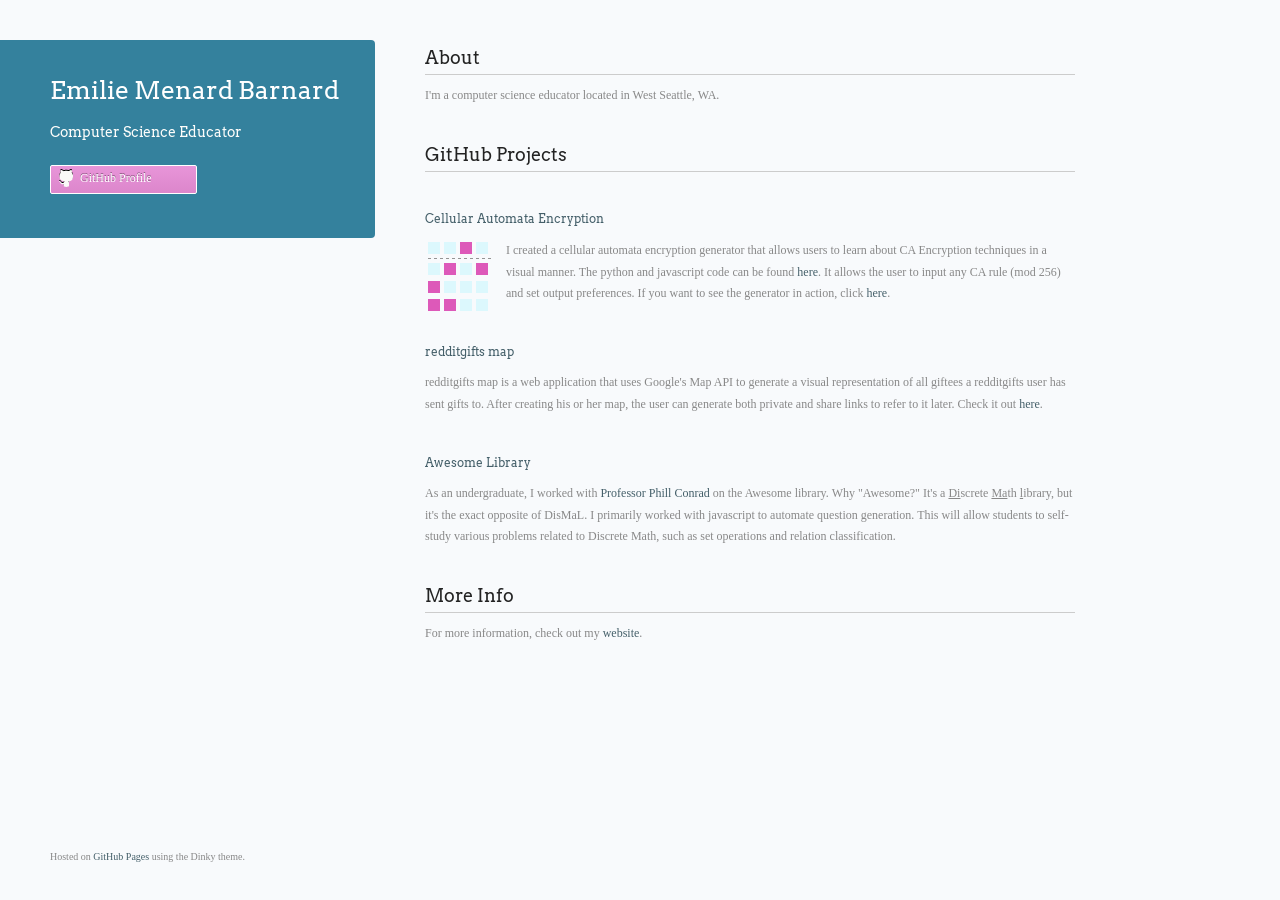
<file: index.html>
<!doctype html>
<html>
  <head>
    <meta charset="utf-8">
    <meta http-equiv="X-UA-Compatible" content="chrome=1">
    <title>Emilie Menard Barnard's GitHub</title>

    <link rel="stylesheet" href="stylesheets/styles.css">
    <link rel="stylesheet" href="stylesheets/pygment_trac.css">
    <script src="javascripts/scale.fix.js"></script>
    <meta name="viewport" content="width=device-width, initial-scale=1, user-scalable=no">
    <!--[if lt IE 9]>
    <script src="//html5shiv.googlecode.com/svn/trunk/html5.js"></script>
    <![endif]-->
  </head>
  <body>
    <div class="wrapper">
      <header>
        <h1 class="header">Emilie Menard Barnard</h1>
        <p class="header">Computer Science Educator</p>



        <ul>
          <li><a class="buttons github" href="https://github.com/emiliebarnard">GitHub Profile</a></li>
        </ul>

      </header>
      <scrollable>
      <section>
        <h3>About</h3>

<p>I'm a computer science educator located in West Seattle, WA.</p>

<h3>GitHub Projects</h3>
<h4><a href="http://www.emiliebarnard.com/projects/ca.html">Cellular Automata Encryption</a></h4>
<p><img src="images/caSS.png" align="left">I created a cellular automata encryption generator that allows users to learn about CA Encryption techniques in a visual manner. The python and javascript code can be found <a href="https://github.com/emiliebarnard/CA-Encryption">here</a>. It allows the user to input any CA rule (mod 256) and set output preferences. If you want to see the generator in action, click <a href="http://www.emiliebarnard.com/projects/ca.html">here</a>. </p>

<h4><a href="https://github.com/emiliebarnard/redditgifts-map/">redditgifts map</a></h4>
<p>redditgifts map is a web application that uses Google's Map API to generate a visual representation of all giftees a redditgifts user has sent gifts to. After creating his or her map, the user can generate both private and share links to refer to it later. Check it out <a href="http://redditgiftsmap.com">here</a>. </p>

<!--
<h4><a href="http://bmbritt10.github.io/pianwhoa/">PianWHOA!</a></h4>
<p>PianWHOA! is a virtual learning piano programmed in C++ using QT Creator. I collaborated with <a href="https://github.com/bmbritt10">Brittany Berin</a>, Bernice Chen and Kristen Morse on this project. It allows users to play a virtual piano in either Free Play or Tutor Mode. Tutor Mode features five pre-loaded songs that prompts the user to press the keys as they light up to play the tune.</p>
-->

<h4><a href="http://pconrad.github.io/AwesomePrelims/">Awesome Library</a></h4>
<p>As an undergraduate, I worked with <a href="https://github.com/pconrad">Professor Phill Conrad</a> on the Awesome library. Why "Awesome?" It's a <u>Di</u>screte <u>Ma</u>th <u>l</u>ibrary, but it's the exact opposite of DisMaL. I primarily worked with javascript to automate question generation. This will allow students to self-study various problems related to Discrete Math, such as set operations and relation classification.</p>
<h3>More Info</h3>

<p>For more information, check out my <a href="http://embarnard.com">website</a>.</p>
      </section>
    </scrollable>
      <footer>
        <p>Hosted on <a href="https://pages.github.com">GitHub Pages</a> using the Dinky theme.</small></p>
      </footer>
    </div>
    <!--[if !IE]><script>fixScale(document);</script><![endif]-->
		
  </body>
</html>
</file>
<file: stylesheets/styles.css>
@import url(https://fonts.googleapis.com/css?family=Arvo:400,700,400italic);

/* MeyerWeb Reset */

html, body, div, span, applet, object, iframe,
h1, h2, h3, h4, h5, h6, p, blockquote, pre,
a, abbr, acronym, address, big, cite, code,
del, dfn, em, img, ins, kbd, q, s, samp,
small, strike, strong, sub, sup, tt, var,
b, u, i, center,
dl, dt, dd, ol, ul, li,
fieldset, form, label, legend,
table, caption, tbody, tfoot, thead, tr, th, td,
article, aside, canvas, details, embed,
figure, figcaption, footer, header, hgroup,
menu, nav, output, ruby, section, summary,
time, mark, audio, video {
  margin: 0;
  padding: 0;
  border: 0;
  font: inherit;
  vertical-align: baseline;
}


/* Base text styles */

body {
  padding:10px 50px 0 0;
/*   font-family:"Helvetica Neue", Helvetica, Arial, sans-serif, verdana; */
	color: #888888;
	font-size: 12px;
    font-family: verdana;
	background-color: #f8fafc;
	margin: 0;
	line-height: 1.8em;
	-webkit-font-smoothing: antialiased;

}

h1, h2, h3, h4, h5, h6 {
  color:#232323;
  margin:36px 0 10px;
}

p, ul, ol, table, dl {
  margin:0 0 22px;
}

h1, h2, h3 {
	font-family: Arvo, Monaco, serif;
  line-height:1.3;
	font-weight: normal;
}

h1,h2, h3 {
	display: block;
	border-bottom: 1px solid #ccc;
	padding-bottom: 5px;
}

h1 {
	font-size: 30px;
}

h2 {
	font-size: 24px;
}

h3 {
	font-size: 18px;
}

h4, h5, h6 {
	font-family: Arvo, Monaco, serif;
	font-weight: normal;
}

a {
  color:#445f69;
  font-weight:200;
  text-decoration:none;
}

a:hover {
	text-decoration: underline;
}

a small {
	font-size: 12px;
}

em {
	font-style: italic;
}

strong {
  font-weight:700;
}

ul li {
  list-style: inside;
  padding-left: 25px;
}

ol li {
  list-style: decimal inside;
  padding-left: 20px;
}

blockquote {
  margin: 0;
  padding: 0 0 0 20px;
  font-style: italic;
}

dl, dt, dd, dl p {
	font-color: #444;
}

dl dt {
  font-weight: bold;
}

dl dd {
  padding-left: 20px;
  font-style: italic;
}

dl p {
  padding-left: 20px;
  font-style: italic;
}

hr {
  border:0;
  background:#ccc;
  height:1px;
  margin:0 0 24px;
}

/* Images */

img {
  position: relative;
  margin: 0 auto;
  max-width: 650px;
  padding-right: 15px;
  /*
padding: 5px;
  margin: 10px 0 32px 0;
  border: 1px solid #ccc;
*/
}


/* Code blocks */

code, pre {
	font-family: Monaco, "Bitstream Vera Sans Mono", "Lucida Console", Terminal, monospace;
  color:#000;
  font-size:14px;
}

pre {
	padding: 4px 12px;
  background: #FDFEFB;
  border-radius:4px;
  border:1px solid #D7D8C8;
  overflow: auto;
  overflow-y: hidden;
	margin-bottom: 32px;
}


/* Tables */

table {
  width:100%;
}

table {
  border: 1px solid #ccc;
  margin-bottom: 32px;
  text-align: left;
 }

th {
  font-family: 'Arvo', Helvetica, Arial, sans-serif;
	font-size: 18px;
	font-weight: normal;
  padding: 10px;
  background: #232323;
  color: #FDFEFB;
 }

td {
  padding: 10px;
	background: #ccc;
 }


/* Wrapper */
.wrapper {
  width:960px;
}


/* Header */

header {
	background-color: #34819d;
	color: #FDFDFB;
  width:300px;
  float:left;
  position:fixed;
/* 	border: 1px solid #000; */
	-webkit-border-top-right-radius: 4px;
	-webkit-border-bottom-right-radius: 4px;
	-moz-border-radius-topright: 4px;
	-moz-border-radius-bottomright: 4px;
	border-top-right-radius: 4px;
	border-bottom-right-radius: 4px;
	padding: 34px 25px 22px 50px;
	margin: 30px 25px 0 0;
	-webkit-font-smoothing: antialiased;
}

p.header {
	font-size: 14px;
	font-family: Arvo, verdana;
}

h1.header {
	font-family: Arvo, verdana;
	font-size: 25px;
	font-weight: 300;
	line-height: 1.3em;
	border-bottom: none;
	margin-top: 0;
}


h1.header, a.header, a.name, header a{
	color: #fff;
}

a.header {
	text-decoration: underline;
}

a.name {
	white-space: nowrap;
}

header ul {
  list-style:none;
  padding:0;
}

header li {
	list-style-type: none;
  width:132px;
  height:15px;
	margin-bottom: 12px;
	line-height: 1em;
	padding: 6px 6px 6px 7px;

	background: #f7a3e7;
	background: -moz-linear-gradient(top, #e895d9 0%, #dc86cb 100%);
  background: -webkit-gradient(linear, left top, left bottom, color-stop(0%,#fabbf3), color-stop(100%,#dddddd));
  background: -webkit-linear-gradient(top, #e895d9 0%, #dc86cb 100%);
  background: -o-linear-gradient(top, #e895d9 0%, #dc86cb 100%);
  background: -ms-linear-gradient(top, #e895d9 0%, #dc86cb 100%);
  background: linear-gradient(top, #e895d9 0%, #dc86cb 100%);

	border-radius:2px;
  border:1px solid #ffffff;

	/*
-webkit-box-shadow: inset 0px 1px 1px 0 rgba(233,2,38, 1);
	box-shadow: inset 0px 1px 1px 0 rgba(233,2,38, 1);
*/

}

header li:hover {
	background: #C3001D;
	background: -moz-linear-gradient(top, #be6caf 0%, #b563a5 100%);
  background: -webkit-gradient(linear, left top, left bottom, color-stop(0%,#fabbf3), color-stop(100%,#dddddd));
  background: -webkit-linear-gradient(top, #be6caf 0%, #b563a5 100%);
  background: -o-linear-gradient(top, #be6caf 0%, #b563a5 100%);
  background: -ms-linear-gradient(top, #be6caf 0%, #b563a5 100%);
  background: linear-gradient(top, #be6caf 0%, #b563a5 100%);
}

a.buttons {
	-webkit-font-smoothing: antialiased;
	background: url(../images/arrow-down.png) no-repeat;
	font-weight: normal;
	text-shadow: rgba(0, 0, 0, 0.4) 0 -1px 0;
	padding: 2px 2px 2px 22px;
	height: 30px;
}

a.github {
	background: url(../images/octocat-small.png) no-repeat 1px;
}

a.buttons:hover {
	color: #fff;
	text-decoration: none;
}


/* Section - for main page content */

section {
  width:650px;
  position: fixed;
  left: 425px;
  float:right;
  padding-bottom:50px;
}

/* for a scrollable section */
div #scrollable {
	overflow-y: scroll;
	height: 100%;
}


/* Footer */

footer {
  color: #888888;
  font-size: 10px;
  font-family: verdana;
  width:250px;
  float:left;
  position:fixed;
  bottom:10px;
	padding-left: 50px;
}

@media print, screen and (max-width: 960px) {

  div.wrapper {
    width:auto;
    margin:0;
  }

  header, section, footer {
    float:none;
    position:static;
    width:auto;
  }

	footer {
		border-top: 1px solid #ccc;
		margin:0 84px 0 50px;
		padding:0;
	}

  header {
    padding-right:320px;
  }

  section {
    padding:20px 84px 20px 50px;
    margin:0 0 20px;
  }

  header a small {
    display:inline;
  }

  header ul {
    position:absolute;
    right:130px;
    top:84px;
  }
}

@media print, screen and (max-width: 720px) {
  body {
    word-wrap:break-word;
  }

  header {
    padding:10px 20px 0;
		margin-right: 0;
  }

	section {
    padding:10px 0 10px 20px;
    margin:0 0 30px;
  }

	footer {
		margin: 0 0 0 30px;
	}

  header ul, header p.view {
    position:static;
  }
}

@media print, screen and (max-width: 480px) {

  header ul li.download {
    display:none;
  }

	footer {
		margin: 0 0 0 20px;
	}

	footer a{
		display:block;
	}

}

@media print {
  body {
    padding:0.4in;
    font-size:12pt;
    color:#444;
  }
}
</file>
<file: stylesheets/pygment_trac.css>
.highlight  { background: #ffffff; }
.highlight .c { color: #999988; font-style: italic } /* Comment */
.highlight .err { color: #a61717; background-color: #e3d2d2 } /* Error */
.highlight .k { font-weight: bold } /* Keyword */
.highlight .o { font-weight: bold } /* Operator */
.highlight .cm { color: #999988; font-style: italic } /* Comment.Multiline */
.highlight .cp { color: #999999; font-weight: bold } /* Comment.Preproc */
.highlight .c1 { color: #999988; font-style: italic } /* Comment.Single */
.highlight .cs { color: #999999; font-weight: bold; font-style: italic } /* Comment.Special */
.highlight .gd { color: #000000; background-color: #ffdddd } /* Generic.Deleted */
.highlight .gd .x { color: #000000; background-color: #ffaaaa } /* Generic.Deleted.Specific */
.highlight .ge { font-style: italic } /* Generic.Emph */
.highlight .gr { color: #aa0000 } /* Generic.Error */
.highlight .gh { color: #999999 } /* Generic.Heading */
.highlight .gi { color: #000000; background-color: #ddffdd } /* Generic.Inserted */
.highlight .gi .x { color: #000000; background-color: #aaffaa } /* Generic.Inserted.Specific */
.highlight .go { color: #888888 } /* Generic.Output */
.highlight .gp { color: #555555 } /* Generic.Prompt */
.highlight .gs { font-weight: bold } /* Generic.Strong */
.highlight .gu { color: #800080; font-weight: bold; } /* Generic.Subheading */
.highlight .gt { color: #aa0000 } /* Generic.Traceback */
.highlight .kc { font-weight: bold } /* Keyword.Constant */
.highlight .kd { font-weight: bold } /* Keyword.Declaration */
.highlight .kn { font-weight: bold } /* Keyword.Namespace */
.highlight .kp { font-weight: bold } /* Keyword.Pseudo */
.highlight .kr { font-weight: bold } /* Keyword.Reserved */
.highlight .kt { color: #445588; font-weight: bold } /* Keyword.Type */
.highlight .m { color: #009999 } /* Literal.Number */
.highlight .s { color: #d14 } /* Literal.String */
.highlight .na { color: #008080 } /* Name.Attribute */
.highlight .nb { color: #0086B3 } /* Name.Builtin */
.highlight .nc { color: #445588; font-weight: bold } /* Name.Class */
.highlight .no { color: #008080 } /* Name.Constant */
.highlight .ni { color: #800080 } /* Name.Entity */
.highlight .ne { color: #990000; font-weight: bold } /* Name.Exception */
.highlight .nf { color: #990000; font-weight: bold } /* Name.Function */
.highlight .nn { color: #555555 } /* Name.Namespace */
.highlight .nt { color: #000080 } /* Name.Tag */
.highlight .nv { color: #008080 } /* Name.Variable */
.highlight .ow { font-weight: bold } /* Operator.Word */
.highlight .w { color: #bbbbbb } /* Text.Whitespace */
.highlight .mf { color: #009999 } /* Literal.Number.Float */
.highlight .mh { color: #009999 } /* Literal.Number.Hex */
.highlight .mi { color: #009999 } /* Literal.Number.Integer */
.highlight .mo { color: #009999 } /* Literal.Number.Oct */
.highlight .sb { color: #d14 } /* Literal.String.Backtick */
.highlight .sc { color: #d14 } /* Literal.String.Char */
.highlight .sd { color: #d14 } /* Literal.String.Doc */
.highlight .s2 { color: #d14 } /* Literal.String.Double */
.highlight .se { color: #d14 } /* Literal.String.Escape */
.highlight .sh { color: #d14 } /* Literal.String.Heredoc */
.highlight .si { color: #d14 } /* Literal.String.Interpol */
.highlight .sx { color: #d14 } /* Literal.String.Other */
.highlight .sr { color: #009926 } /* Literal.String.Regex */
.highlight .s1 { color: #d14 } /* Literal.String.Single */
.highlight .ss { color: #990073 } /* Literal.String.Symbol */
.highlight .bp { color: #999999 } /* Name.Builtin.Pseudo */
.highlight .vc { color: #008080 } /* Name.Variable.Class */
.highlight .vg { color: #008080 } /* Name.Variable.Global */
.highlight .vi { color: #008080 } /* Name.Variable.Instance */
.highlight .il { color: #009999 } /* Literal.Number.Integer.Long */

.type-csharp .highlight .k { color: #0000FF }
.type-csharp .highlight .kt { color: #0000FF }
.type-csharp .highlight .nf { color: #000000; font-weight: normal }
.type-csharp .highlight .nc { color: #2B91AF }
.type-csharp .highlight .nn { color: #000000 }
.type-csharp .highlight .s { color: #A31515 }
.type-csharp .highlight .sc { color: #A31515 }
</file>
